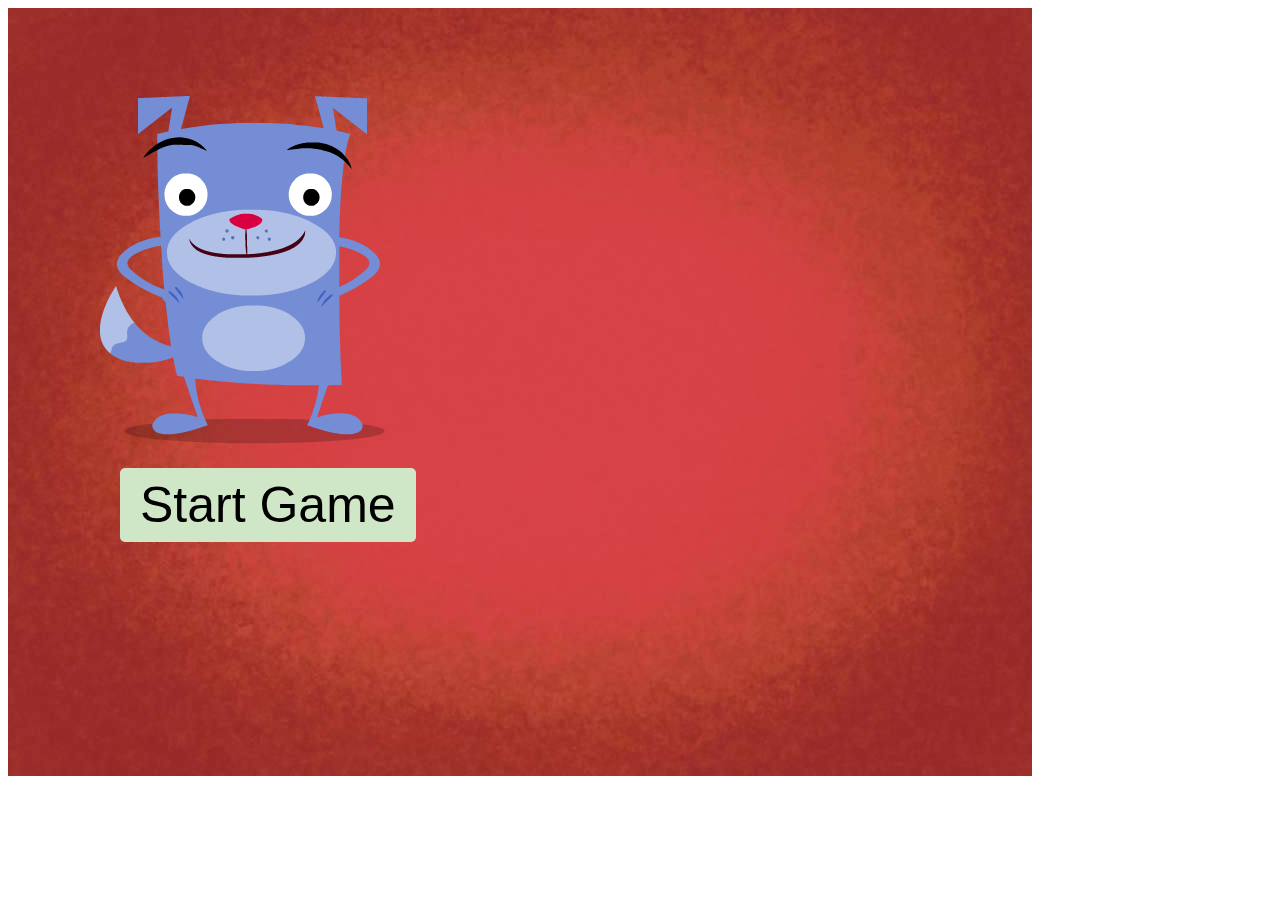
<file: projs/05 - Ex05-in-picture/index.html>
<!DOCTYPE html>
<html>

<head>
    <meta charset="utf-8" />
    <meta http-equiv="X-UA-Compatible" content="IE=edge">
    <title>Page Title</title>
    <meta name="viewport" content="width=device-width, initial-scale=1">
    <link rel="stylesheet" type="text/css" media="screen" href="css/index.css" />
    <link rel="stylesheet" type="text/css" media="screen" href="css/animate.css" />
</head>

<body>
    <div class="gameWrapper">
        <div class="startWrapper">
            <img class="logoPic" src="img/index.png"  >
            <div class="content"></div>
            <div class="Button game" onclick="initGame()">Start Game</div>
        </div>
    </div>

</body>
<script src="js/app.js"></script>

</html>
</file>
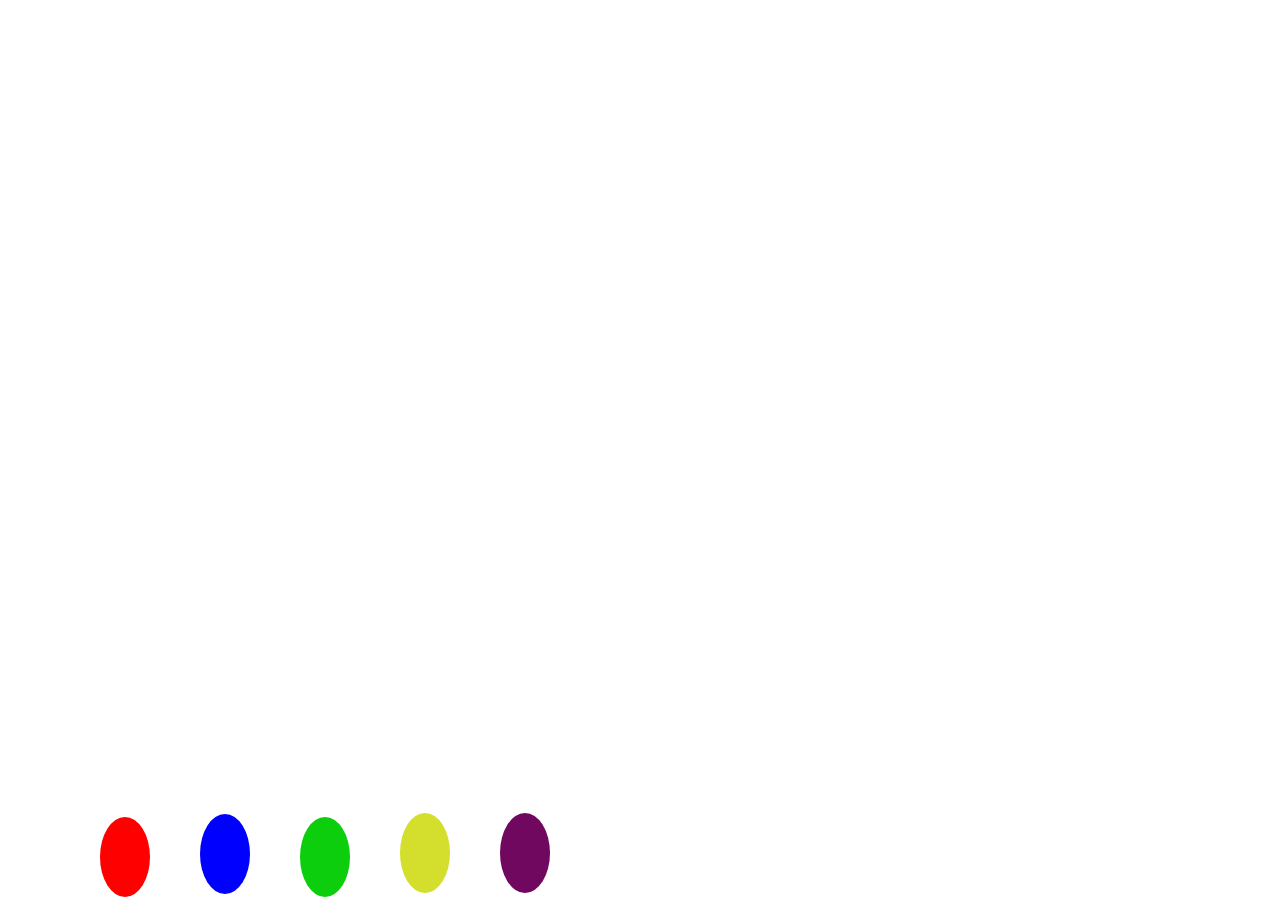
<file: projs/balloon-pop/index.html>
<!DOCTYPE html>
<html>

<head>
    <meta charset="utf-8" />
    <meta http-equiv="X-UA-Compatible" content="IE=edge">
    <title>Balloon Pop!</title>
    <meta name="viewport" content="width=device-width, initial-scale=1">
    <link rel="stylesheet" type="text/css" media="screen" href="index.css" />
</head>

<body>
    <div class="game"></div>

        <!-- <div class="balloon balloon1" style="bottom: 0px;" onclick="popBalloon(this)"></div>
        <div class="balloon balloon2" style="bottom: 0px;" onclick="popBalloon(this)"></div>
        <div class="balloon balloon3" style="bottom: 0px;" onclick="popBalloon(this)"></div>
        <div class="balloon balloon4" style="bottom: 0px;" onclick="popBalloon(this)"></div>
        <div class="balloon balloon5" style="bottom: 0px;" onclick="popBalloon(this)"></div> -->
   
</body>
<script src="app.js"></script>

</html>
</file>
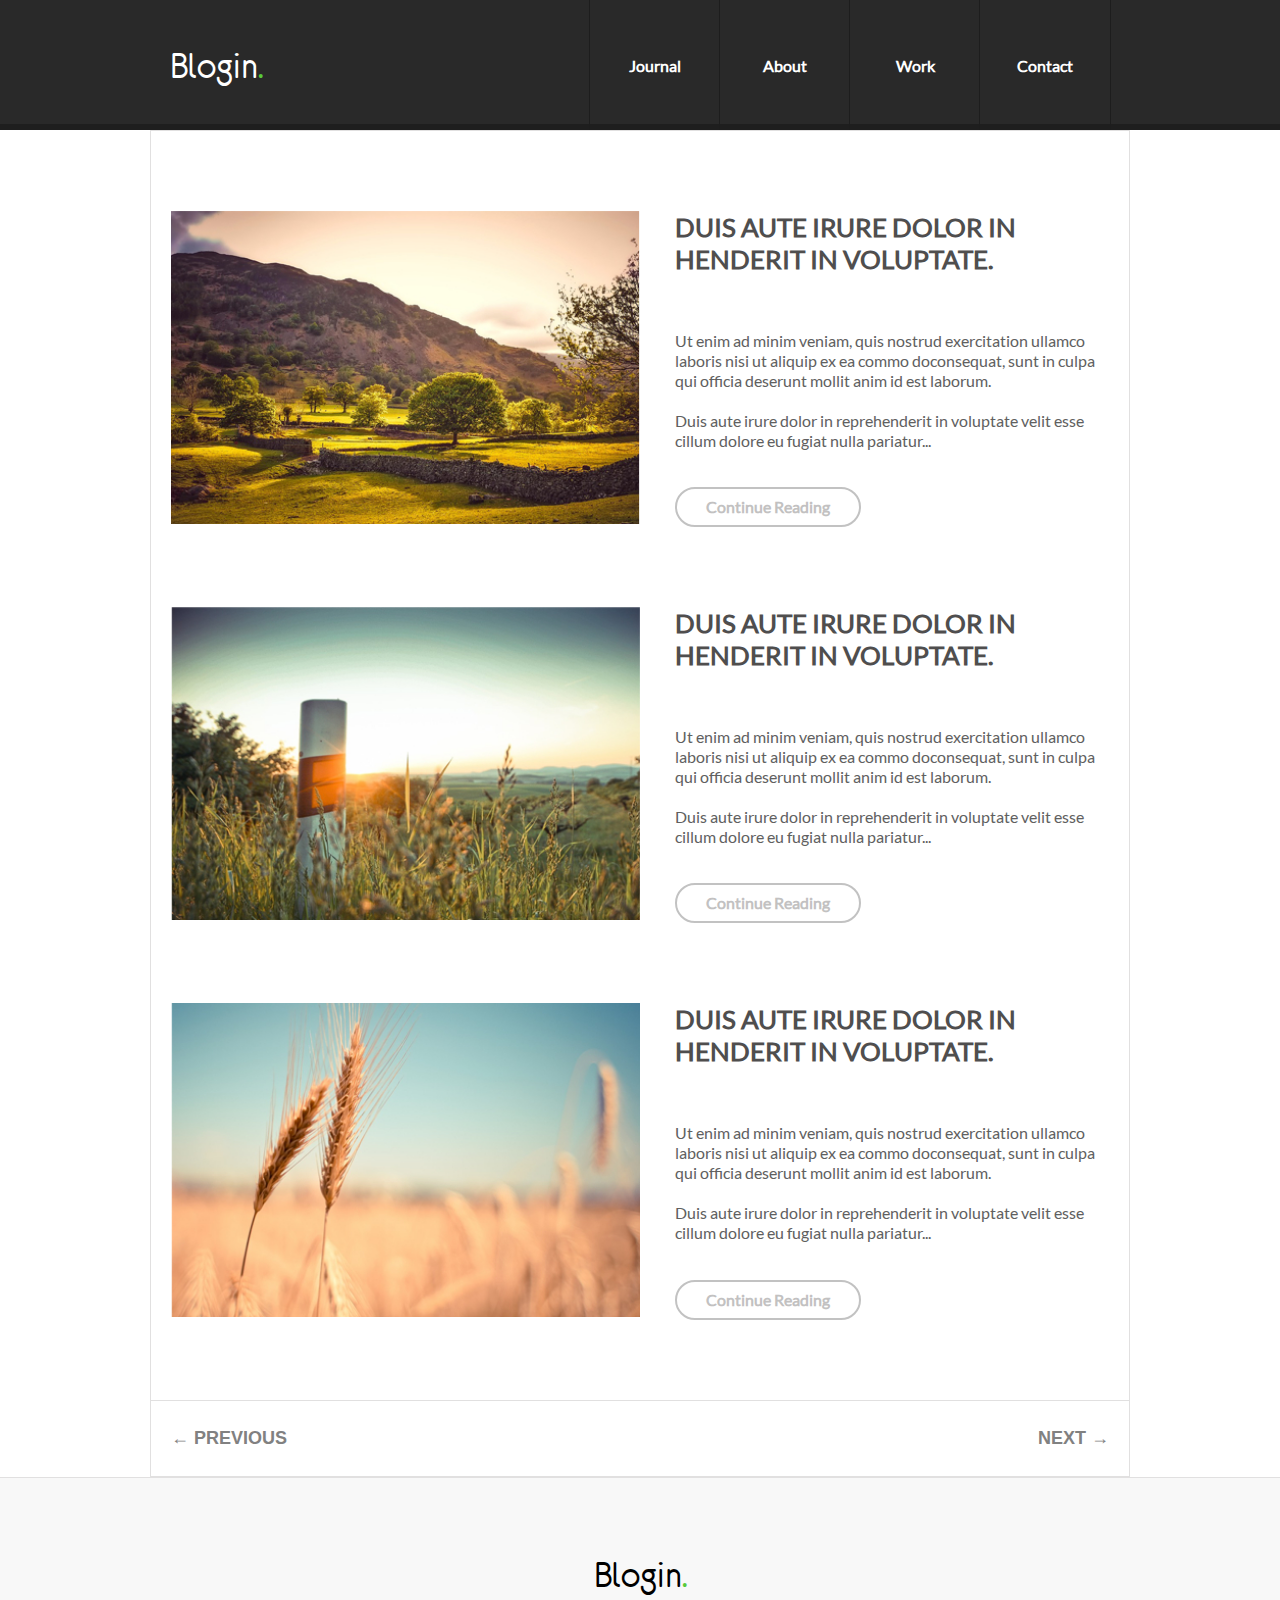
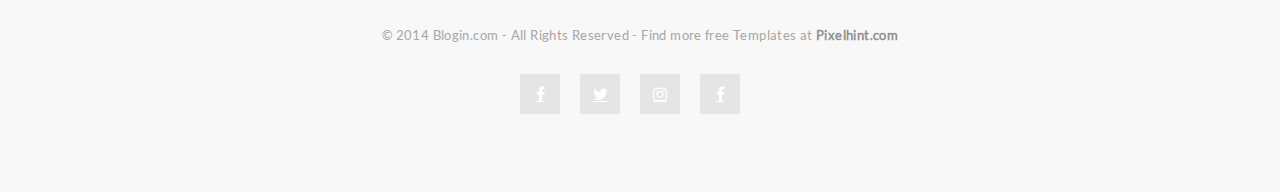
<file: projs/designed -gallery/index.html>
<!DOCTYPE html>
<html>

<head>
    <meta charset="utf-8" />
    <meta http-equiv="X-UA-Compatible" content="IE=edge">
    <title>German Galary</title>
    <meta name="viewport" content="width=device-width, initial-scale=1">
    <link rel="stylesheet" type="text/css" media="screen" href="css/style.css" />
    <!-- <script defer src="https://use.fontawesome.com/releases/v5.0.8/js/solid.js"></script> -->
    <!-- <script defer src="https://use.fontawesome.com/releases/v5.0.8/js/fontawesome.js"></script> -->
    <!-- <script src="main.js"></script> -->
</head>

<body>
    <header>
        <section class="header-content container ">
            <div class="items-container flex space-between align-center">
                <h1 class="logo">
                    <a>Blogin</a>
                    <span class="dot">.</span>
                </h1>
                <nav>
                    <ul class="main-menu clean-list flex align-center" id="mainMenu">
                        <li>
                            <a href="">Journal</a>
                        </li>
                        <li>
                            <a href="">About</a>
                        </li>
                        <li>
                            <a href="">Work</a>
                        </li>
                        <li>
                            <a href="">Contact</a>
                        </li>

                    </ul>
                </nav>
                <button class="fas hamburger btn-clear" onclick="toggleMenu()"></button>
            </div>
        </section>
    </header>

    <main>
        <section class="container main">
            <div class="items-container">
                <div class="blog-item">
                    <div class="img-wrapper">
                        <img src="img/001.jpg" alt="1">
                    </div>
                    <div class="blog-container-info">
                        <h2>Duis aute irure dolor in henderit in voluptate.</h2>

                        <div class="blog-item-info">
                            <p class="first-p">
                                Ut enim ad minim veniam, quis nostrud exercitation ullamco laboris nisi ut aliquip ex ea commo doconsequat, sunt in culpa
                                qui officia deserunt mollit anim id est laborum.
                            </p>
                            <p class="second-p">
                                Duis aute irure dolor in reprehenderit in voluptate velit esse cillum dolore eu fugiat nulla pariatur...
                            </p>

                        </div>
                        <button class="btn-clear btn-outline">
                            <a class="">Continue Reading</a>
                            <a class="btn-text">→</a>
                        </button>
                    </div>
                </div>
                <div class="blog-item">

                    <div class="img-wrapper">
                        <img src="img/002.jpg" alt="2">
                    </div>
                    <div class="blog-container-info">
                        <h2>Duis aute irure dolor in henderit in voluptate.</h2>

                        <div class="blog-item-info">
                            <p class="first-p">
                                Ut enim ad minim veniam, quis nostrud exercitation ullamco laboris nisi ut aliquip ex ea commo doconsequat, sunt in culpa
                                qui officia deserunt mollit anim id est laborum.
                            </p>
                            <p class="second-p">
                                Duis aute irure dolor in reprehenderit in voluptate velit esse cillum dolore eu fugiat nulla pariatur...
                            </p>

                        </div>
                        <button class="btn-clear btn-outline">
                            <a class="">Continue Reading</a>
                            <a class="btn-text">→</a>
                        </button>
                    </div>
                </div>

                <div class="blog-item">

                    <div class="img-wrapper">
                        <img src="img/003.jpg" alt="3">
                    </div>
                    <div class="blog-container-info">
                        <h2>Duis aute irure dolor in henderit in voluptate.</h2>

                        <div class="blog-item-info">
                            <p class="first-p">
                                Ut enim ad minim veniam, quis nostrud exercitation ullamco laboris nisi ut aliquip ex ea commo doconsequat, sunt in culpa
                                qui officia deserunt mollit anim id est laborum.
                            </p>
                            <p class="second-p">
                                Duis aute irure dolor in reprehenderit in voluptate velit esse cillum dolore eu fugiat nulla pariatur...
                            </p>

                        </div>
                        <button class="btn-clear btn-outline">
                            <a class="">Continue Reading</a>
                            <a class="btn-text">→</a>
                        </button>
                    </div>
                </div>
            </div>
            <div class="pages">
                <div class="items-container flex space-between">
                    <button class="btn-clear prev">
                        <a>← Previous</a>
                    </button>
                    <button class="btn-clear next">
                        <a>Next →</a>
                    </button>
                </div>
            </div>

        </section>
    </main>
    <footer class="flex align-center">
        <section class="container footer-content flex dir-col space-between">
            <h2 class="logo">
                <a>Blogin</a>
                <span class="dot">.</span>
            </h2>
            <p class="cp-rights">© 2014 Blogin.com - All Rights Reserved - Find more free Templates at
                <span>Pixelhint.com</span>
            </p>
            <div class="social clean-list1">


                <ul class="clean-list inline-flex">

                    <li>
                        <a class="fas fa facebook" href=""></a>
                    </li>
                    <li>
                        <a class="fas fa twitter" href=""></a>
                    </li>
                    <li>
                        <a class="fas fa instagram" href=""></a>
                    </li>
                    <li>
                        <a class="fas fa facebook" href=""></a>
                    </li>
                </ul>
            </div>
        </section>
    </footer>
    <script>

        function toggleMenu() {
            var mainMenu = document.getElementById('mainMenu');
            mainMenu.classList.toggle('open');
        }

    </script>
</body>

</html>
</file>
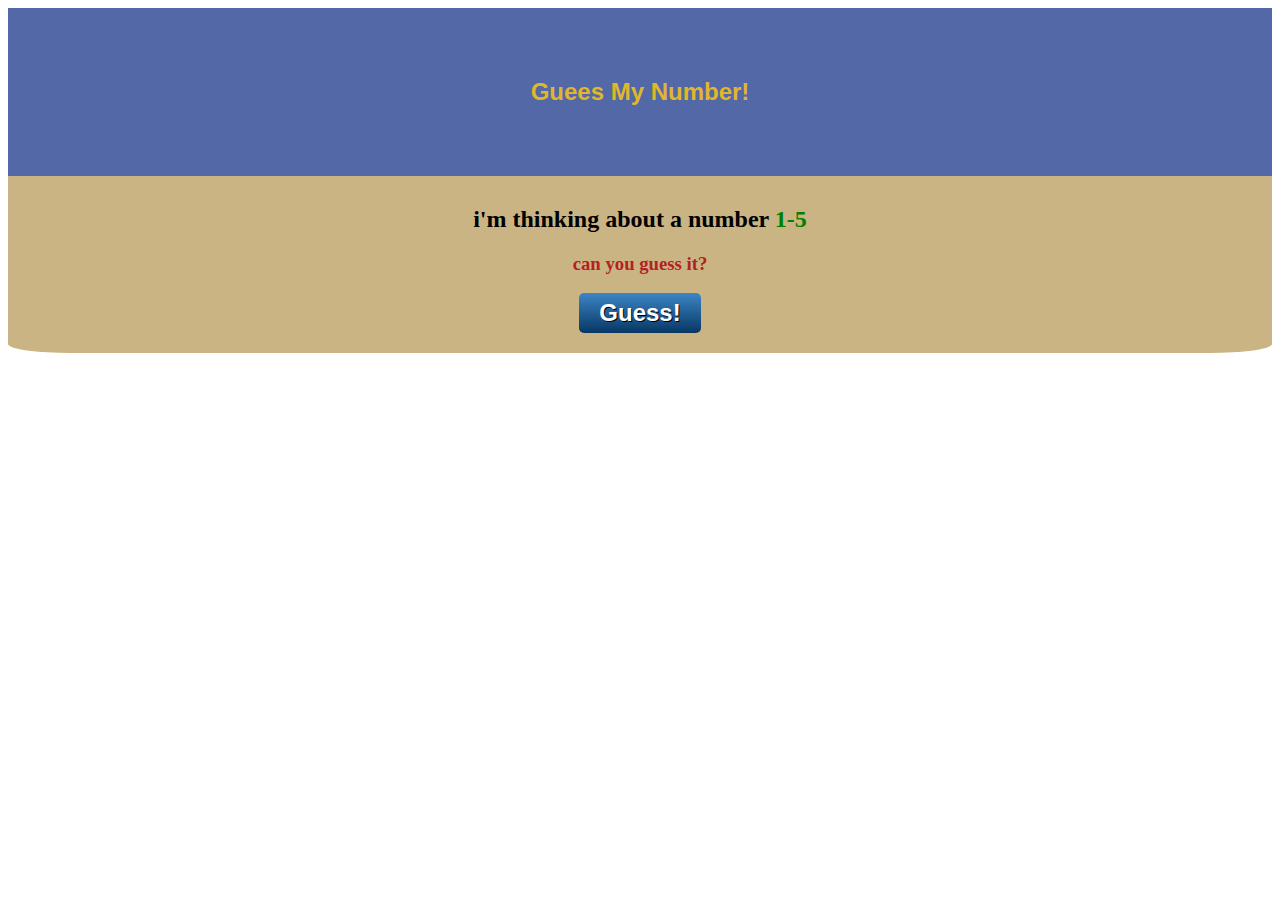
<file: projs/guess-num/index.html>
<!DOCTYPE html>
<html>

<head>
    <meta charset="utf-8" />
    <meta http-equiv="X-UA-Compatible" content="IE=edge">
    <title>Guess Number Game</title>
    <meta name="viewport" content="width=device-width, initial-scale=1">
    <link rel="stylesheet" type="text/css" media="screen" href="index.css" />
</head>

<body>
    <div class="header">
        <h2>Guees My Number!</h2>

    </div>
    <div class="gameWrapper">
        <div class="gameTitle">
            <h2>i'm thinking about a number <span>1-5</span></h2>
            <h3>can you guess it?</h3>
        </div>
        <div class="guessButton" onclick="buttonClicked()">Guess!</div>
    <div class="textOutput"></div>
    </div>

</body>
<script src="app.js"></script>

</html>
</file>
<file: projs/05 - Ex05-in-picture/css/index.css>
@font-face {
    font-family: 'CaveatBrush';
    /*a name to be used later*/
    src: url('../font/CaveatBrush-Regular.ttf');
    /*URL to font*/
}
* {box-sizing: border-box}

.gameWrapper {
    background-image: url("../img/background.jpg");
    width: 1024px;
    height: 768px;
    /* position: absolute; */
}

.Button {
    background: rgb(207, 231, 199) none repeat scroll 0% 0%;
    border-radius: 5px;
    padding: 8px 20px;
    color: #000000;
    /* position: absolute; */
    display: inline-block;
    font-family: 'PrintBoldRegular', Arial, sans-serif;
    text-align: center;
    /* text-shadow:   1px 1px #000000; */
    margin: 20px;
    font-size: 50px;
    /* left: 80px;
    right: 80px; */
    transition: all 0.3s;
}

.Button:hover {
    transform: scale(1.1);
    /* background: green;
    color: black;
    background: white; */
}

.game {
    text-align: center;
    clear: both;
}

/* .questPic:hover:before {
    content: "I am new";
 } */

.questPic {
    text-align: center;
    color: rgb(0, 0, 0);
    /* line-height: 150px; */
    /* margin-top:100px; */
    display: inline-block;
    font-size: 40px;
}

.questPic img {
    /* width: 100px;
    height: 100px; */
}

.rematch {
    display: inline-block;
    transition: all 0.3s;
}

.rematch img {
    width: 100px;
    height: 100px;
}

.rematch:hover {
    transform: scale(1.3);
}

.logoPic {
    position: relative;
    display: inline-block;
    /* display: inline-block; */
}

.startWrapper {
    position: absolute;
    top: 96px;
    left: 100px;
}

.content {
    position: relative;
}

/* questPic:before { 
    content: "Read this -";
} */

p#hometown:hover:before {
    content: normal;
}

/* .questPic:hover:before {
    content: normal;
 } */

.rightAnswer {
    /* transition: all 0.5s; */
    background-color: green;
    /* display:none; */
}

.wrongAnswer {
    background-color: red;
}

.answer1 {}

.clearboth {
    clear: both;
}

.answers {
    position: absolute;
    width: 1000px;
    height: 300px;
    margin: 0 auto;
    /* margin-top: 200px; */
    clear: both;
    text-align: center;
}

.ans {
    position: absolute;
    visibility: hidden;
}

.showAns {
    visibility: visible;
}

.imgDiv {
    float: right;
    /* position: absolute; */
    text-align: center;
    box-sizing: border-box;
    padding: 0px 40px;
    color: rgb(0, 0, 0);
    border: 4px solid rgb(255, 255, 255);
    background: rgb(243, 207, 67) none repeat scroll 0% 0%;
    top: 20px;
    right: 280px;
    height: 450px;
    border-radius: 75px;
    /* line-height: 150px; */
    font-size: 40px;
    overflow: hidden;
}

/* .ans:hover {
    visibility: visible;
} */

.imgDiv:hover {
    /* visibility: hidden; */
}

.scoreBar {
    display: inline-block;
    font-size: 3em;
    font-family: 'CaveatBrush';
    border-radius: 5px solid blue;
}

.scoreNum {
    color: lightblue;
}

.prBarWrapper {
    margin: 40px;
    /* border: 15px solid grey; */
    /* padding: 20px; */
    border-radius: 20px;
    width: 400px;
    display: inline-block;
    background-color: rgb(87, 92, 83);
    border: 2px solid rgba(16, 166, 226, 0.363);
    box-shadow: 0 0 15px black
}

.prBar {
    margin: 4px;
    /* padding:5px; */
    height: 24px;
    /* border:10px solid red; */
    border-radius: 20px;
    width: 80%;
    ;
    background-color: rgb(245, 245, 234);
    display: inline-block;
    overflow: hidden;
}

.prBarNum {
    /* padding:20px; */
    margin: 10px;
    display: inline-block;
    margin: 0 auto;
    position: relative;
    bottom: 8px;
    font-family: 'CaveatBrush';
    font-size: 1.5em;
    color: rgb(184, 60, 3);
}

.prBarFill {
    /* margin: 1px; */
    width: 0px;
    /* padding:10px; */
    height: 20px;
    /* box-shadow: 0 0 15px black; */
    border-radius: 10px;
    background-color: rgb(235, 196, 25);
    border: 2px solid black;
    /* display: inline-block; */
}

@keyframes bounce {
    from,
    20%,
    53%,
    80%,
    to {
      -webkit-animation-timing-function: cubic-bezier(0.215, 0.61, 0.355, 1);
      animation-timing-function: cubic-bezier(0.215, 0.61, 0.355, 1);
      -webkit-transform: translate3d(0, 0, 0);
      transform: translate3d(0, 0, 0);
    }
  
    40%,
    43% {
      -webkit-animation-timing-function: cubic-bezier(0.755, 0.05, 0.855, 0.06);
      animation-timing-function: cubic-bezier(0.755, 0.05, 0.855, 0.06);
      -webkit-transform: translate3d(0, -30px, 0);
      transform: translate3d(0, -30px, 0);
    }
  
    70% {
      -webkit-animation-timing-function: cubic-bezier(0.755, 0.05, 0.855, 0.06);
      animation-timing-function: cubic-bezier(0.755, 0.05, 0.855, 0.06);
      -webkit-transform: translate3d(0, -15px, 0);
      transform: translate3d(0, -15px, 0);
    }
  
    90% {
      -webkit-transform: translate3d(0, -4px, 0);
      transform: translate3d(0, -4px, 0);
    }
  }
  
  .bounce {
    -webkit-animation-name: bounce;
    animation-name: bounce;
    -webkit-transform-origin: center bottom;
    transform-origin: center bottom;
  }
  

@media screen and (max-width: 1000px) {
    body {
        background-color: blue;
        /* width: 1024px;
      height: 768px;  */
    }
    img {
        background-image: url("../img/background.jpg");
        width: 500px;;
        height: 500px;
        /* position: absolute; */
    }
}
</file>
<file: projs/balloon-pop/index.css>
.balloon {
    position: absolute;
    width: 50px;
    height: 80px;
    border-radius: 50%;
    
}
.balloon1 {
    background: red;
    left: 100px;
}

.balloon2 {
    background: blue;
    left: 200px;
    
} 
.balloon3 {
    background: rgb(13, 206, 13);
    left: 300px;
    
} 
.balloon4 {
    background: rgb(211, 223, 44);
    left: 400px;
    
} 
.balloon5 {
    background: rgb(112, 8, 95);
    left: 500px;
    
} 
.hide {
    opacity: 0;
    transition: opacity 0.3s;
    /* display: none; */
}
</file>
<file: projs/designed -gallery/css/style.css>
/* @import */

@import '_global.css';
@import '_narrow.css' screen and (min-width: 900px);
@import '_normal.css' (min-width: 1000px);
@import '_mobile-menu.css' (min-width: 755px);
/* @import '_mobile-menu.css' (max-width: 715px); */

/*-------Fonts---------*/

/*-------Global---------*/
</file>
<file: projs/guess-num/index.css>
.header {
    /* margin: 100px; */
    padding: 50px;
    background-color: rgba(48, 74, 150, 0.836);

}
.header h2 {
    color:rgba(235, 188, 35, 0.945);
    font-family: 'Segoe UI', Tahoma, Geneva, Verdana, sans-serif;
    text-align:center;
}
.gameWrapper {
    padding: 10px;
    background-color: rgba(189, 159, 96, 0.781);
    text-align: center;
    border-bottom-left-radius: 5%;
    border-bottom-right-radius: 5%;
}
.gameTitle h3{
color: firebrick;

}

.gameTitle span{
color:green;
}

.guessButton{

    background:    #3d85c6;
background:    -webkit-linear-gradient(#3d85c6, #073763);
background:    linear-gradient(#3d85c6, #073763);
border-radius: 5px;
padding:       8px 20px;
color:         #ffffff;
display:       inline-block;
font:          normal 700 24px/1 "Calibri", sans-serif;
text-align:    center;
text-shadow:   1px 1px #000000;
}
.guessButton:hover {
    background: green;
}

.textOutput {
    font-family: 'adamfont';
    font-size: 1em;
    margin-top: 10px;
    color: #0E1F44
}

@font-face {
    font-family: 'adamfont'; /*a name to be used later*/
    src: url('font/ADAM.CG.otf'); /*URL to font*/
}
@font-face {
font-family: 'Crabmeal'; 
src: url('../font/Crabmeal.otf'); 
}
</file>
